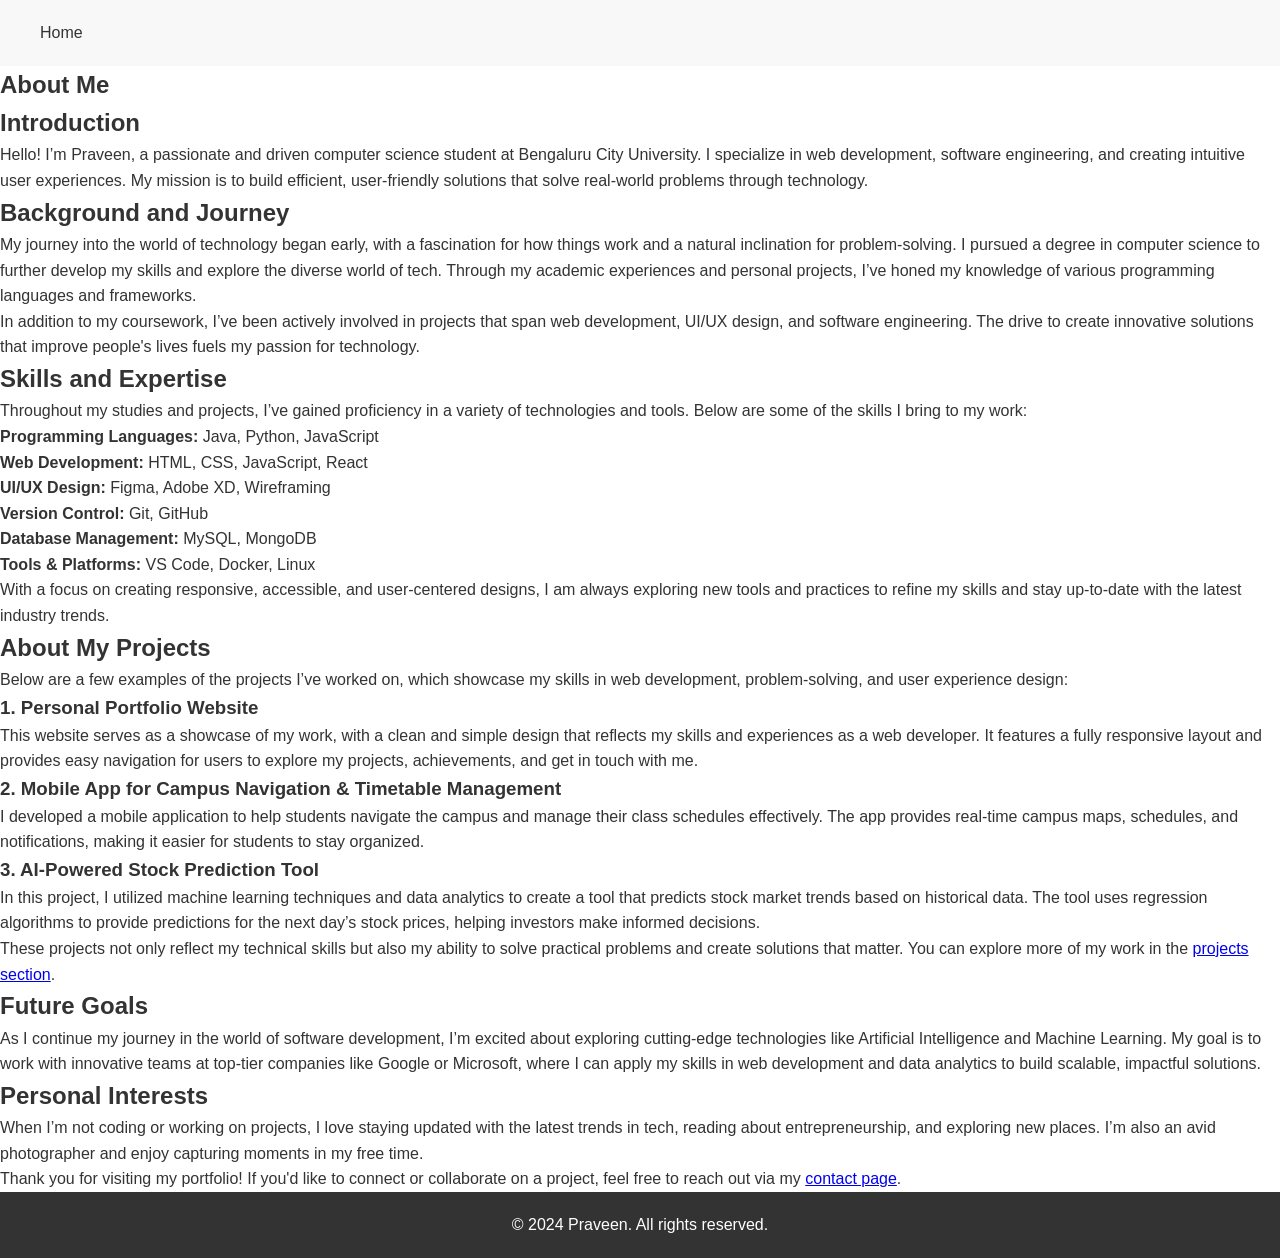
<file: about.html>
<!DOCTYPE html>
<html lang="en">
<head>
    <meta charset="UTF-8">
    <meta name="viewport" content="width=device-width, initial-scale=1.0">
    <title>Document</title>
    <head>
        <meta charset="UTF-8">
        <meta name="viewport" content="width=device-width, initial-scale=1.0">
        <title>Portfolio</title>
        <link rel="stylesheet" href="Profilestyle2.css">
        <link rel="stylesheet" href="https://cdnjs.cloudflare.com/ajax/libs/font-awesome/6.0.0-beta3/css/all.min.css">
      </head>
</head>
<body>
    <header>
        <nav>
            <!-- Navigation menu -->
            <ul>
                <li><a href="index.html">Home</a></li>
            </ul>
        </nav>
    </header>
    
    <section id="about">
        <div class="container">
            <h1>About Me</h1>

            <!-- Introduction Section -->
            <section id="introduction">
                <h2>Introduction</h2>
                <p>Hello! I’m Praveen, a passionate and driven computer science student at Bengaluru City University. I specialize in web development, software engineering, and creating intuitive user experiences. My mission is to build efficient, user-friendly solutions that solve real-world problems through technology.</p>
            </section>

            <!-- Background and Journey Section -->
            <section id="background">
                <h2>Background and Journey</h2>
                <p>My journey into the world of technology began early, with a fascination for how things work and a natural inclination for problem-solving. I pursued a degree in computer science to further develop my skills and explore the diverse world of tech. Through my academic experiences and personal projects, I’ve honed my knowledge of various programming languages and frameworks.</p>
                <p>In addition to my coursework, I’ve been actively involved in projects that span web development, UI/UX design, and software engineering. The drive to create innovative solutions that improve people's lives fuels my passion for technology.</p>
            </section>

            <!-- Skills and Expertise Section -->
            <section id="skills">
                <h2>Skills and Expertise</h2>
                <p>Throughout my studies and projects, I’ve gained proficiency in a variety of technologies and tools. Below are some of the skills I bring to my work:</p>
                <ul>
                    <li><strong>Programming Languages:</strong> Java, Python, JavaScript</li>
                    <li><strong>Web Development:</strong> HTML, CSS, JavaScript, React</li>
                    <li><strong>UI/UX Design:</strong> Figma, Adobe XD, Wireframing</li>
                    <li><strong>Version Control:</strong> Git, GitHub</li>
                    <li><strong>Database Management:</strong> MySQL, MongoDB</li>
                    <li><strong>Tools & Platforms:</strong> VS Code, Docker, Linux</li>
                </ul>
                <p>With a focus on creating responsive, accessible, and user-centered designs, I am always exploring new tools and practices to refine my skills and stay up-to-date with the latest industry trends.</p>
            </section>

            <!-- About Projects Section -->
            <section id="projects">
                <h2>About My Projects</h2>
                <p>Below are a few examples of the projects I’ve worked on, which showcase my skills in web development, problem-solving, and user experience design:</p>
                
                <h3>1. Personal Portfolio Website</h3>
                <p>This website serves as a showcase of my work, with a clean and simple design that reflects my skills and experiences as a web developer. It features a fully responsive layout and provides easy navigation for users to explore my projects, achievements, and get in touch with me.</p>
                
                <h3>2. Mobile App for Campus Navigation & Timetable Management</h3>
                <p>I developed a mobile application to help students navigate the campus and manage their class schedules effectively. The app provides real-time campus maps, schedules, and notifications, making it easier for students to stay organized.</p>
                
                <h3>3. AI-Powered Stock Prediction Tool</h3>
                <p>In this project, I utilized machine learning techniques and data analytics to create a tool that predicts stock market trends based on historical data. The tool uses regression algorithms to provide predictions for the next day’s stock prices, helping investors make informed decisions.</p>

                <p>These projects not only reflect my technical skills but also my ability to solve practical problems and create solutions that matter. You can explore more of my work in the <a href="index.html#projects">projects section</a>.</p>
            </section>

            <!-- Future Goals Section -->
            <section id="goals">
                <h2>Future Goals</h2>
                <p>As I continue my journey in the world of software development, I’m excited about exploring cutting-edge technologies like Artificial Intelligence and Machine Learning. My goal is to work with innovative teams at top-tier companies like Google or Microsoft, where I can apply my skills in web development and data analytics to build scalable, impactful solutions.</p>
            </section>

            <!-- Personal Interests Section -->
            <section id="interests">
                <h2>Personal Interests</h2>
                <p>When I’m not coding or working on projects, I love staying updated with the latest trends in tech, reading about entrepreneurship, and exploring new places. I’m also an avid photographer and enjoy capturing moments in my free time.</p>
            </section>

            <p>Thank you for visiting my portfolio! If you'd like to connect or collaborate on a project, feel free to reach out via my <a href="index.html#work1">contact page</a>.</p>
        </div>
    </section>

    <footer>
        <p>&copy; 2024 Praveen. All rights reserved.</p>
    </footer>
</body>
</html>
</file>
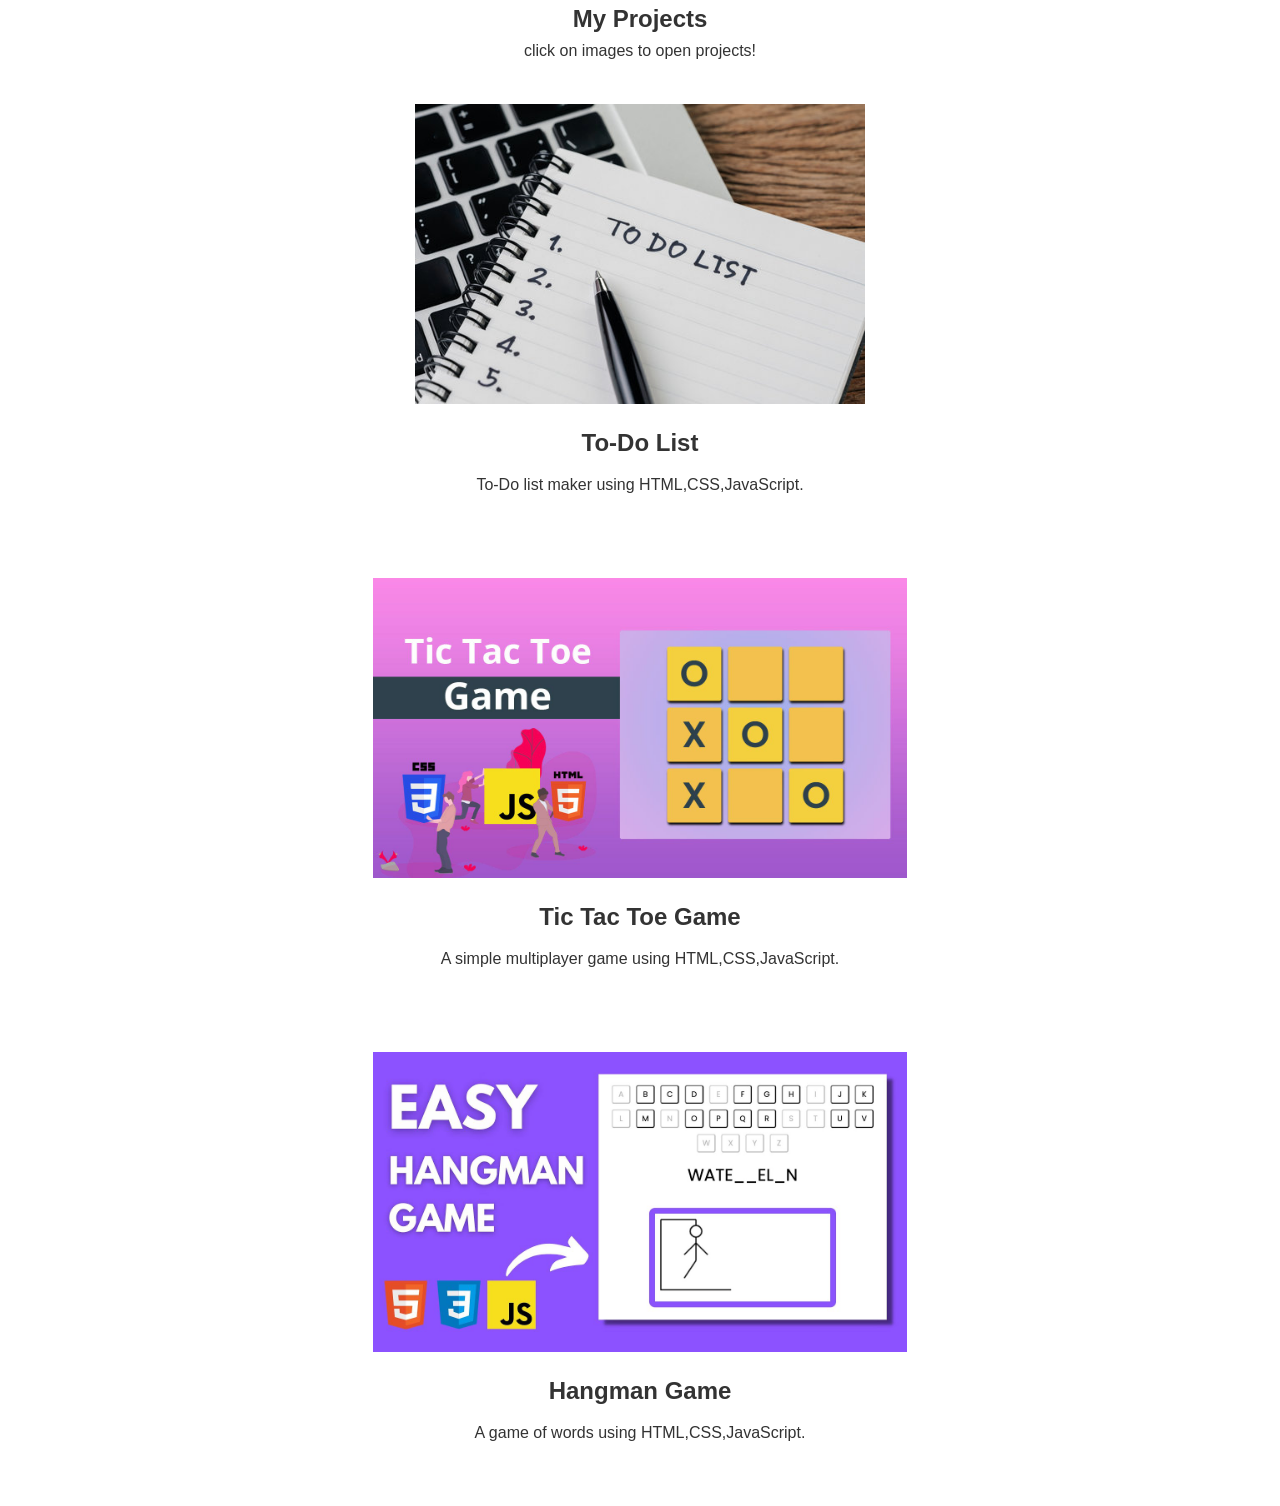
<file: projects.html>
<!DOCTYPE html>
<html lang="en">
<head>
    <meta charset="UTF-8">
    <meta name="viewport" content="width=device-width, initial-scale=1.0">
    <title>Document</title>
    <head>
        <meta charset="UTF-8">
        <meta name="viewport" content="width=device-width, initial-scale=1.0">
        <title>Portfolio</title>
        <link rel="stylesheet" href="Profilestyle2.css">
        <link rel="stylesheet" href="https://cdnjs.cloudflare.com/ajax/libs/font-awesome/6.0.0-beta3/css/all.min.css">
      </head>
</head>
<body>
    <section class="work" id="work1">
        <h1>My Projects</h1>
        <p>click on images to open projects!</p>
        <div class="work-item">
          <a href="todo.html">
          <img src="todolist.jpg" alt="to do list">
          </a>
          <div class="work-content">
            <h3>To-Do List</h3>
            <p>To-Do list maker using HTML,CSS,JavaScript.</p>
          </div>
        </div>
  
        <div class="work-item">
          <a href="tictactoe.html">
          <img src="tictactoe.jpg" alt="Leaf">
          </a>
          <div class="work-content">
            <h3>Tic Tac Toe Game</h3>
            <p>A simple multiplayer game using HTML,CSS,JavaScript.</p>
          </div>
        </div>
  
        <div class="work-item">
          <a href="Hangman.html ">
          <img src="hangmanthumbnail.jpg" alt="Sealadder">
          </a>
          <div class="work-content">
            <h3>Hangman Game</h3>
            <p>A game of words using HTML,CSS,JavaScript.</p>
          </div>
        </div>
      </section>
</body>
</html>
</file>
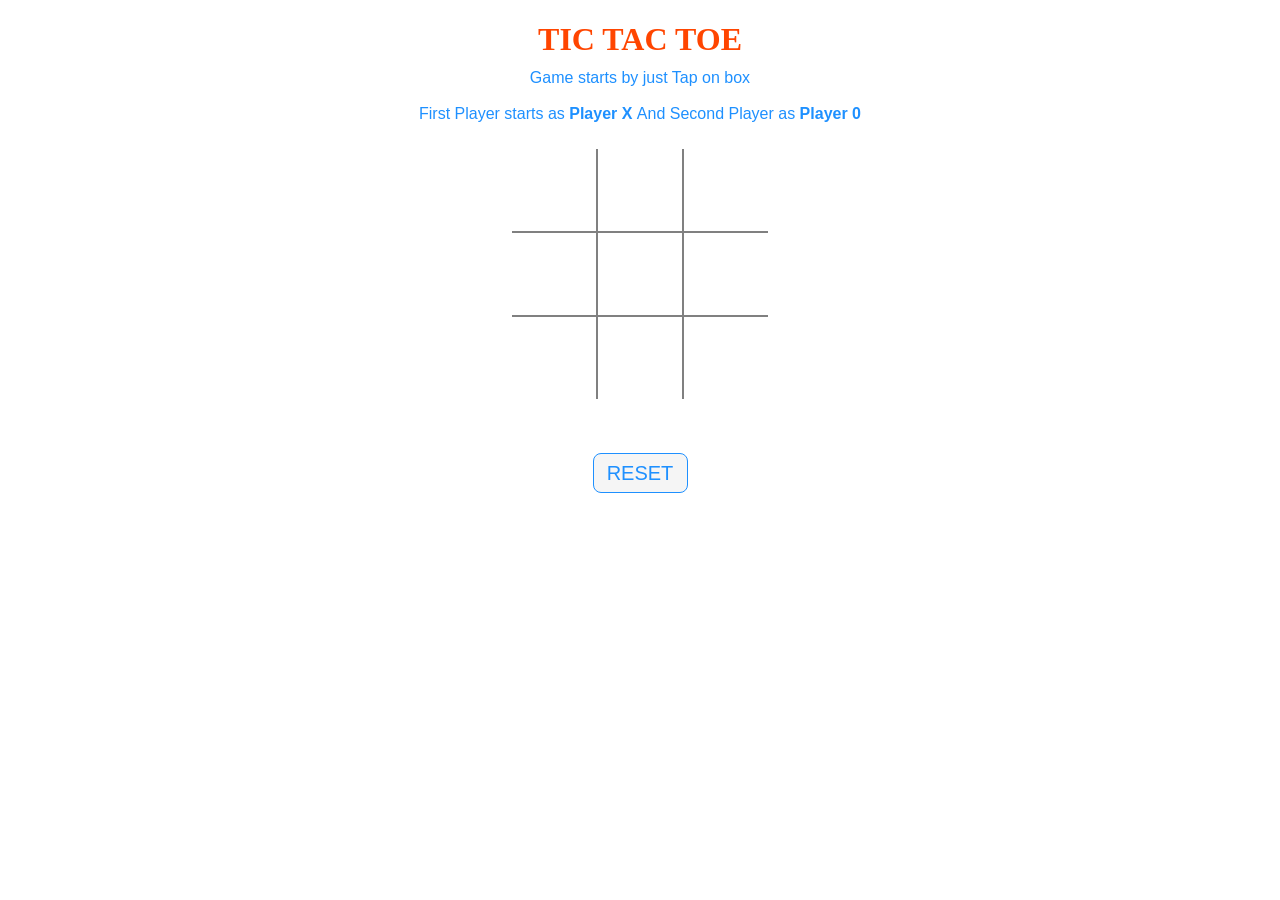
<file: tictactoe.html>
<!DOCTYPE html>
<html>
    
<head>
    <meta name="viewport" content=
        "width=device-width, initial-scale=1.0">
    <!-- CSS file Included -->
    <link rel="stylesheet" type="text/css" href="tictactoestyle.css">
    <!-- JavaScript file included -->
    <script src="tictactoescript.js"></script>
</head>

<body>
    <div id="main">
        <h1>TIC TAC TOE</h1>
        <p id="ins">
              Game starts by just Tap on
            box<br><br>First Player starts as
            <b>Player X </b>And Second Player as 
            <b>Player 0</b>
        </p>
        <br><br>
        <div class = "ui">
            <div class="row">
                <input type="text" id= "b1" 
                       class="cell" onclick="myfunc_3(); myfunc();" 
                       readonly>
                <input type="text" id= "b2" 
                       class="cell" onclick="myfunc_4(); myfunc();" 
                       readonly>
                <input type="text" id= "b3" class="cell" 
                       onclick="myfunc_5(); myfunc();" 
                       readonly>
            </div>
            <div class="row">
                <input type="text" id= "b4" 
                       class="cell" onclick="myfunc_6(); myfunc();" 
                       readonly>
                <input type="text" id= "b5" 
                       class="cell" onclick="myfunc_7(); myfunc();" 
                       readonly>
                <input type="text" id= "b6" 
                       class="cell" onclick="myfunc_8(); myfunc();" 
                       readonly>
            </div>
            <div class="row">
                <input type="text" id= "b7" 
                       class="cell" onclick="myfunc_9(); myfunc();" 
                       readonly>
                <input type="text" id= "b8" 
                       class="cell" onclick="myfunc_10();myfunc();" 
                       readonly>
                <input type="text" id= "b9" 
                       class="cell" onclick="myfunc_11();myfunc();" 
                       readonly>
            </div>
        </div>
        <br><br><br>
      
        <button id="but" onclick="myfunc_2()">
            RESET
        </button>
        <br><br>
        <p id="print"></p>
    </div>
</body>

</html>
</file>
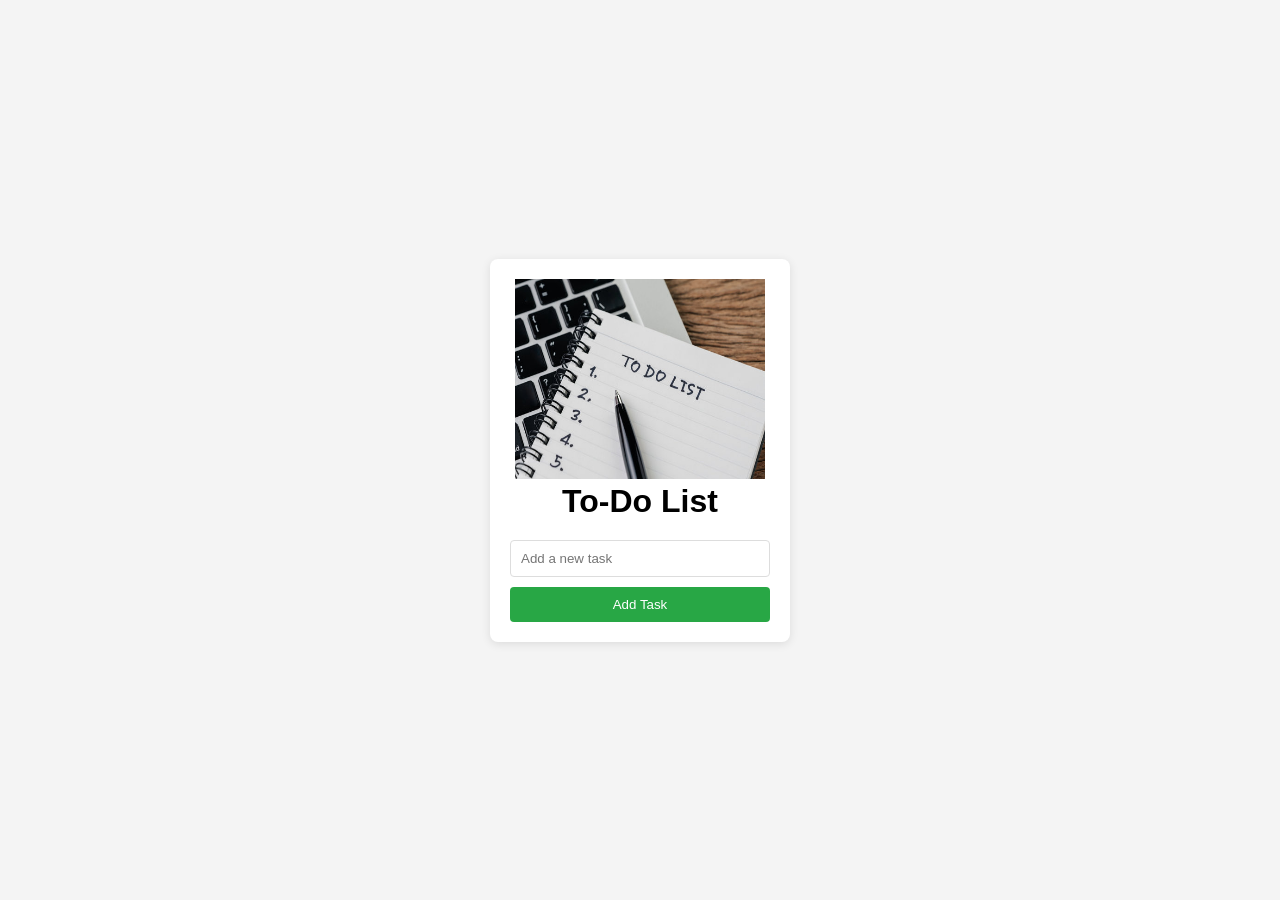
<file: todo.html>
<!DOCTYPE html>
<html lang="en">
<head>
    <meta charset="UTF-8">
    <meta name="viewport" content="width=device-width, initial-scale=1.0">
    <title>To-Do List</title>
    <link rel="stylesheet" href="todostyle.css">
</head>
<body>
    <div class="todo-container">
        <img src="todolist.jpg" class="image" alt="image">
        <h1>To-Do List</h1>
        <input type="text" id="new-task" placeholder="Add a new task">
        <button id="add-task-btn">Add Task</button>
        <ul id="tasks-list"></ul>
    </div>
    <script src="todoscript.js"></script>
</body>
</html>
</file>
<file: Profilestyle2.css>
/* Global Styles */
* {
    margin: 0;
    padding: 0;
    box-sizing: border-box;
  }
  
  body {
    font-family: Arial, sans-serif;
    line-height: 1.6;
    color: #333;
  }
  
  header {
    display: flex;
    justify-content: space-between;
    padding: 20px;
    background-color: #f8f8f8;
    position: sticky;
    top: 0;
  }
  
  .logo {
    font-size: 1.5rem;
    font-weight: bold;
  }
  
  nav ul {
    display: flex;
    list-style: none;
  }
  
  nav ul li {
    margin-left: 20px;
  }
  
  nav ul li a {
    text-decoration: none;
    color: #333;
  }
  
  .intro {
    text-align: center;
    padding: 50px 20px;
  }
  
  .intro h1 {
    font-size: 2.5rem;
  }
  
  .highlight {
    background-color: yellow;
  }
  
  .firsttwo {
    font-size: 1.5rem;
    margin: 10px 0;
    margin-left: 0px;
  }
  
  .description {
    max-width: 600px;
    margin: 0 auto;
  }
  
  .work h2 {
    text-align: center;
    margin-bottom: 30px;
  }
  /* Container for work items */
/* Container for work items */
.work {
    width: 100%;
    max-width: 1400px;
    margin: 0 auto;
    text-align: center; /* Centers the images inside the container */
  }
  
  /* Individual project container */
  .work-item {
    width: 100%;
    max-width: 800px; /* Smaller max width to center the content better */
    margin: 20px auto;
    padding: 20px;
  }
  
  /* Image Styling */
  .work-item img {
    width: 100%;
    height: auto;
    max-width: 800px; /* Limit the maximum width */
    max-height: 300px; /* Reduce the image height */
    object-fit: contain; /* Maintain aspect ratio while fitting within the height */
    display: block;
    margin: 0 auto;
  }
  
  .work-content {
    padding: 20px;
  }
  
  .work-content h3 {
    font-size: 1.5rem;
    margin-bottom: 10px;
  }
  .description{
    margin-top: 20px;
  }
  /* Footer Styling */
footer {
    background-color: #333;
    color: #fff;
    text-align: center;
    padding: 20px;
  }
  
  .social-links a {
    color: #fff;
    margin: 0 15px;
    font-size: 1.5rem;
    text-decoration: none;
  }
  
  .social-links a:hover {
    color: #f1c40f;
  }
  
  /* Icon hover effect */
  .social-links a:hover i {
    transform: scale(1.2);
    transition: 0.3s ease-in-out;
  }
  .image{
    width: 200px;
    height: 200px;
  }
  .u25logo{
    height: 150px;
    width: 150px;
  }
  /* Responsive Styles */
  @media (max-width: 768px) {
    header {
      flex-direction: column;
      align-items: center;
    }

  }
</file>
<file: tictactoestyle.css>
h1 {
    color: orangered;
    margin-bottom: -5px;
}
p {
    margin-bottom: -10px;
}
.ui {
    display: flex;
    flex-direction: column;
    align-items: center;
}
.row {
    display: flex;
}
.cell {
    border: none;
    width: 80px;
    height: 80px;
    display: flex;
    align-items: center;
    justify-content: center;
    font-size: 24px;
    text-align: center;
    cursor: pointer;
}  
.cell:active {
    outline: none;
}
/* 3*3 Grid */
#b1{
    border-bottom: 1px solid gray;
    border-right: 1px solid gray;
}

#b2 {
    border-bottom: 1px solid gray;
    border-right: 1px solid gray;
    border-left: 1px solid gray;
}

#b3 {
    border-bottom: 1px solid gray;
    border-left: 1px solid gray;
}

#b4 {
    border-top: 1px solid gray;
    border-bottom: 1px solid gray;
    border-right: 1px solid gray;
}
    
#b5 {
    border: 1px solid gray;
}

#b6 {
    border-top: 1px solid gray;
    border-bottom: 1px solid gray;
    border-left: 1px solid gray;
}

#b7 {
    border-top: 1px solid gray;
    border-right: 1px solid gray;
}

#b8 {
    border-top: 1px solid gray;
    border-right: 1px solid gray;
    border-left: 1px solid gray;
}

#b9 {
    border-top: 1px solid gray;
    border-left: 1px solid gray;
}
/* Reset Button */
#but {
    box-sizing: border-box;
    width: 95px;
    height: 40px;
    border: 1px solid dodgerblue;
    margin-left: auto;
    border-radius: 8px;
    font-family: Verdana,
        Geneva, Tahoma, sans-serif;

    background-color: whitesmoke;
    color: dodgerblue;
    font-size: 20px;
    cursor: pointer;
}

/* Player turn space */
#print {
    font-family: Verdana,
        Geneva, Tahoma, sans-serif;
    color: dodgerblue;
    font-size: 20px;
}

/* Main Container */
#main {
    text-align: center;
}

/* Game Instruction Text */
#ins {
    font-family: Verdana,Geneva, 
                    Tahoma, sans-serif;
    color: dodgerblue;
}
</file>
<file: todostyle.css>
* {
    margin: 0;
    padding: 0;
    box-sizing: border-box;
}

body {
    font-family: Arial, sans-serif;
    display: flex;
    justify-content: center;
    align-items: center;
    height: 100vh;
    background-color: #f4f4f4;
}

.todo-container {
    background-color: white;
    padding: 20px;
    border-radius: 8px;
    box-shadow: 0 2px 10px rgba(0, 0, 0, 0.1);
    width: 300px;
    text-align: center;
}

h1 {
    margin-bottom: 20px;
}

input {
    width: 100%;
    padding: 10px;
    margin-bottom: 10px;
    border: 1px solid #ddd;
    border-radius: 4px;
}

button {
    width: 100%;
    padding: 10px;
    background-color: #28a745;
    color: white;
    border: none;
    border-radius: 4px;
    cursor: pointer;
}

button:hover {
    background-color: #218838;
}

ul {
    list-style-type: none;
    padding: 0;
}

li {
    background-color: #f4f4f4;
    padding: 10px;
    margin: 5px 0;
    display: flex;
    justify-content: space-between;
    border-radius: 4px;
}

li .remove-btn {
    background-color: #dc3545;
    color: white;
    border: none;
    padding: 5px;
    border-radius: 4px;
    cursor: pointer;
}

li .remove-btn:hover {
    background-color: #c82333;
}
.image{
    height: 200px;
    width: 250px;
}
</file>
